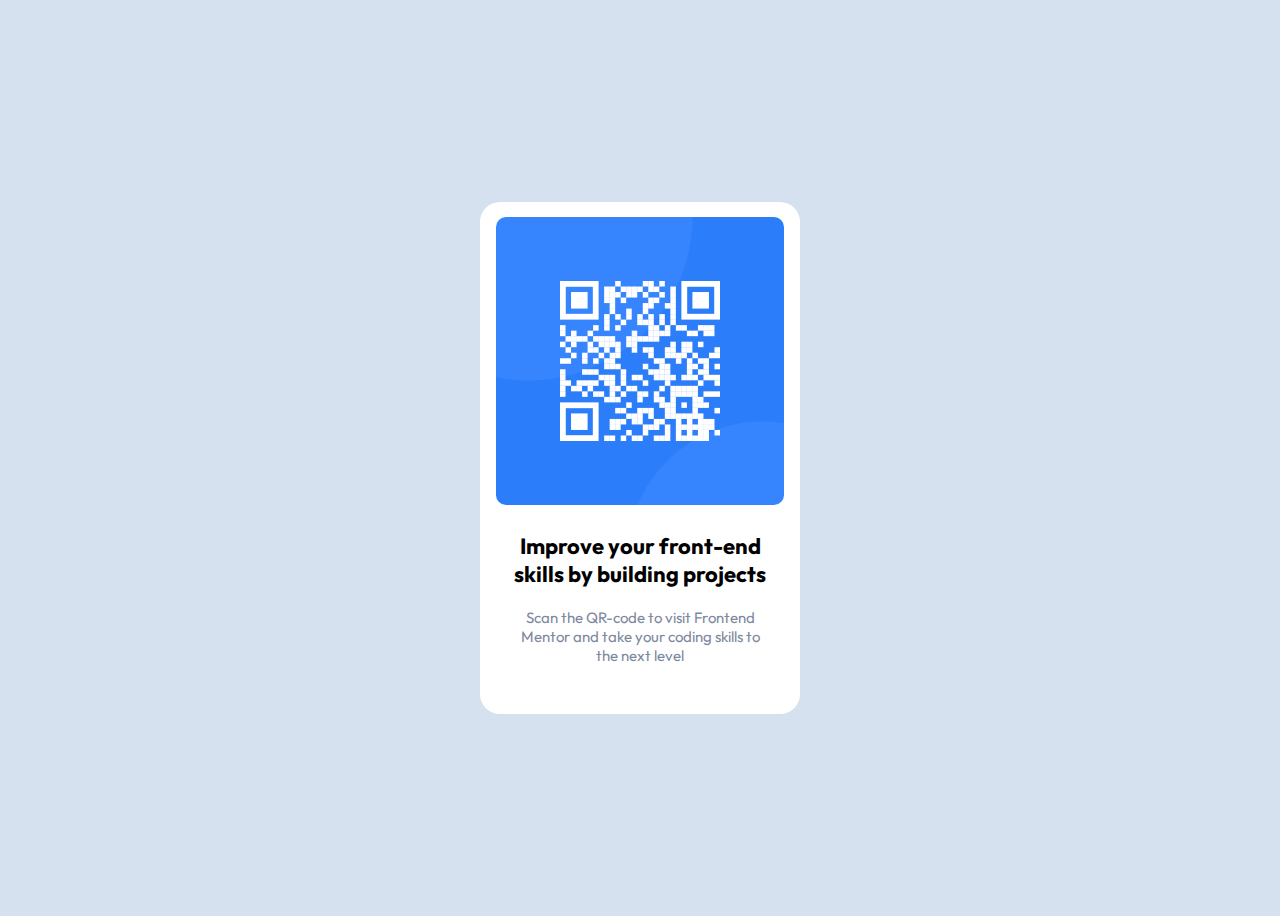
<file: index.html>
<!DOCTYPE html>
<html lang="en">

<head>
  <meta charset="UTF-8">
  <meta name="viewport" content="width=device-width, initial-scale=1.0">
  <link rel="icon" type="image/png" sizes="32x32" href="./images/favicon-32x32.png">
  <link rel="preconnect" href="https://fonts.googleapis.com">
  <link rel="preconnect" href="https://fonts.gstatic.com" crossorigin>
  <link href="https://fonts.googleapis.com/css2?family=Outfit:wght@100..900&display=swap" rel="stylesheet">
  <link rel="stylesheet" href="index.css">
  <title>Sunidhi P | QR code component | Frontend mentor
  </title>
</head>

<body>
  <div class="box">
    <img class="img" src="images/image-qr-code.png" alt="Hallelujah">
    <div class="textBox">
      <h1 id="t1">Improve your front-end skills by building projects</h1>
      <p id="t2">Scan the QR-code to visit Frontend Mentor and take your coding skills to the next level</p>
    </div>
  </div>
</body>

</html>
</file>
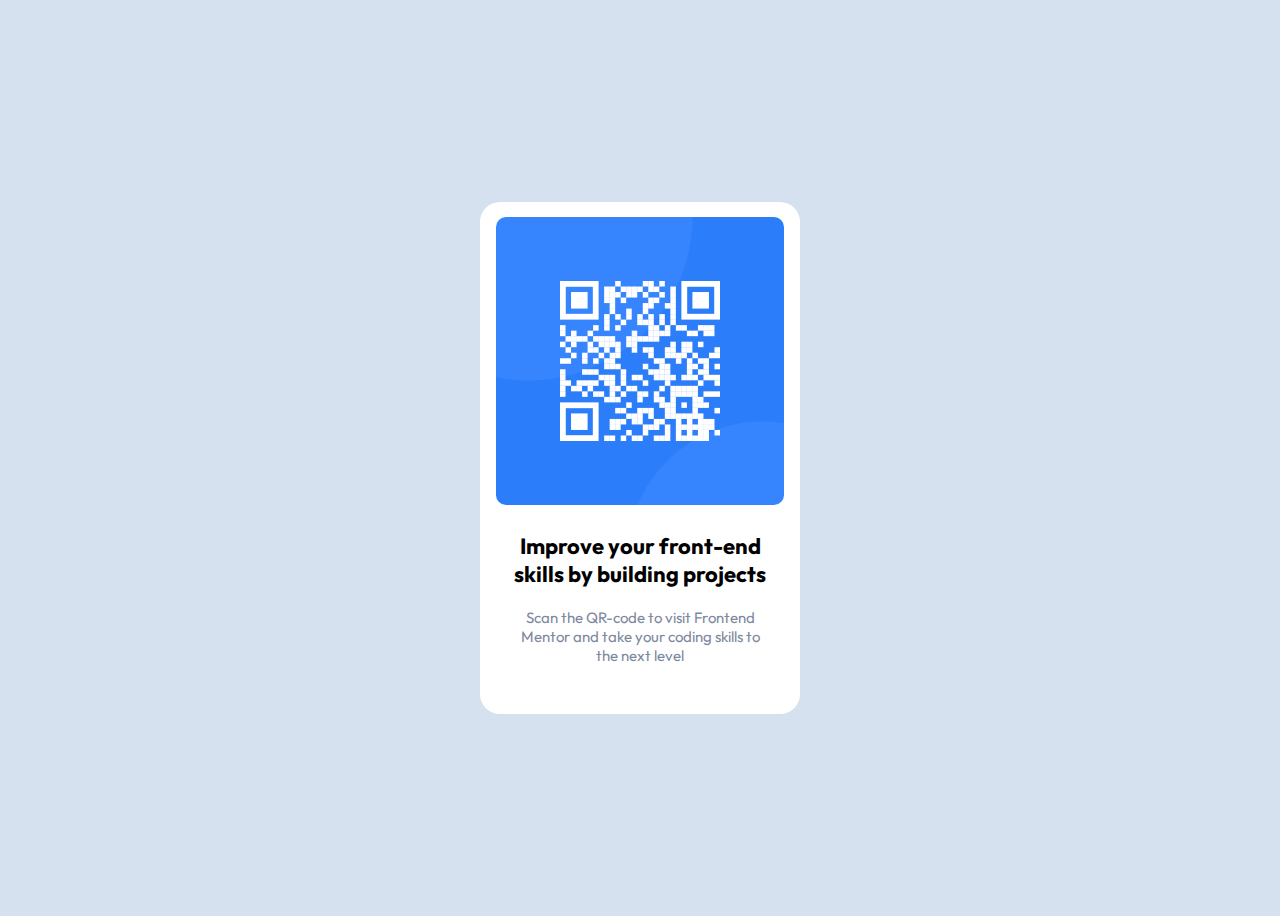
<file: qr-code-component-main/qr-code-component-main/index.html>
<!DOCTYPE html>
<html lang="en">

<head>
  <meta charset="UTF-8">
  <meta name="viewport" content="width=device-width, initial-scale=1.0">
  <link rel="icon" type="image/png" sizes="32x32" href="./images/favicon-32x32.png">
  <link rel="preconnect" href="https://fonts.googleapis.com">
  <link rel="preconnect" href="https://fonts.gstatic.com" crossorigin>
  <link href="https://fonts.googleapis.com/css2?family=Outfit:wght@100..900&display=swap" rel="stylesheet">
  <link rel="stylesheet" href="index.css">
  <title>Frontend Mentor | QR code component</title>
</head>

<body>
  <div class="box">
    <img class="img" src="images/image-qr-code.png" alt="Hallelujah">
    <div class="textBox">
      <h1 id="t1">Improve your front-end skills by building projects</h1>
      <p id="t2">Scan the QR-code to visit Frontend Mentor and take your coding skills to the next level</p>
    </div>
  </div>
</body>

</html>
</file>
<file: index.css>
.box {
      height: 497px;
      width: 320px;
      background-color: hsl(0, 0%, 100%);
      justify-content: center;
      padding-top: 15px;
      border-radius: 20px;
    }

    .img {
      height: 288px;
      width: 288px;
      justify-content: center;
      border-radius: 10px;
      position: relative;
      left: 5%;

    }

    body {
      background-color: #D5E1EF;
      height: 100vh;
      display: flex;
      justify-content: center;
      align-items: center;
    }

    .textBox {
      height: 129px;
      width: 288px;
      padding-top: 30px;
      position: relative;
      left: 5%;
      font-size: 20px;
      display: flex;
      flex-direction: column;
      justify-content: center;
      font-family: "Outfit";
      text-align: center;
    }

    #t1 {
      font-weight: 700;
      font-size: 22px;
      padding: 5px;
      margin-bottom: 0;
    }

    #t2 {
      font-weight: 400;
      font-size: 15px;
      color: #7D889E;
      padding: 15px;
      padding-top: 0px;
    }
</file>
<file: qr-code-component-main/qr-code-component-main/index.css>
.box {
      height: 497px;
      width: 320px;
      background-color: hsl(0, 0%, 100%);
      justify-content: center;
      padding-top: 15px;
      border-radius: 20px;
    }

    .img {
      height: 288px;
      width: 288px;
      justify-content: center;
      border-radius: 10px;
      position: relative;
      left: 5%;

    }

    body {
      background-color: #D5E1EF;
      height: 100vh;
      display: flex;
      justify-content: center;
      align-items: center;
    }

    .textBox {
      height: 129px;
      width: 288px;
      padding-top: 30px;
      position: relative;
      left: 5%;
      /* border: black 2px solid; */
      font-size: 20px;
      display: flex;
      flex-direction: column;
      justify-content: center;
      font-family: "Outfit";
      text-align: center;
    }

    #t1 {
      font-weight: 700;
      font-size: 22px;
      padding: 5px;
      margin-bottom: 0;
    }

    #t2 {
      font-weight: 400;
      font-size: 15px;
      color: #7D889E;
      padding: 15px;
      padding-top: 0px;
    }
</file>
